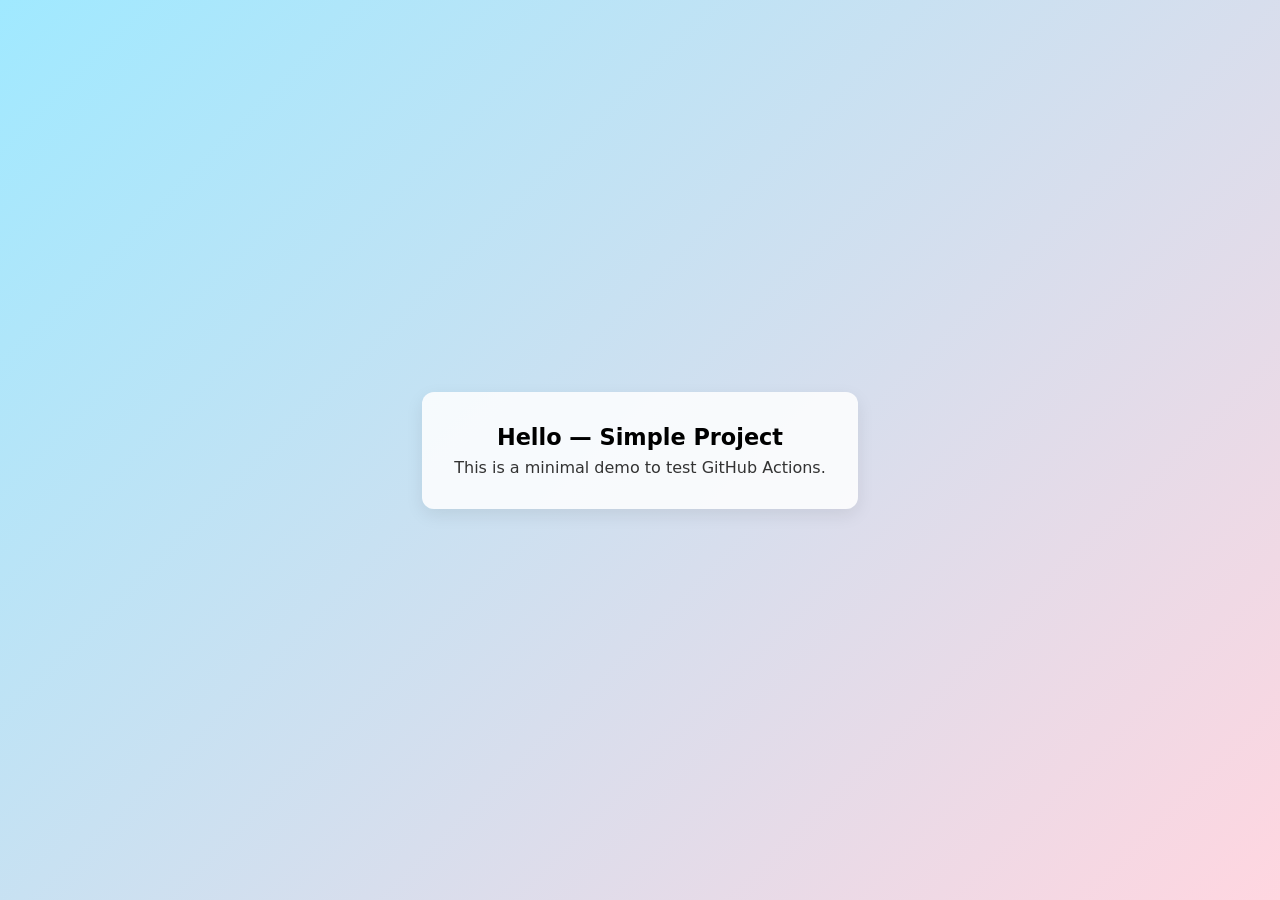
<file: index.html>
<!doctype html>
<html lang="en">
  <head>
    <meta charset="utf-8" />
    <meta name="viewport" content="width=device-width,initial-scale=1" />
    <title>Simple Project</title>
    <style>
      body { margin: 0; font-family: system-ui, -apple-system, Roboto, "Segoe UI", sans-serif; display:flex; align-items:center; justify-content:center; height:100vh; background: linear-gradient(135deg,#a0e9ff,#ffd6e0); }
      .card { padding: 2rem; border-radius: 12px; background: rgba(255,255,255,0.85); box-shadow: 0 6px 18px rgba(0,0,0,0.08); text-align:center; }
      h1 { margin: 0 0 0.5rem 0; font-size: 1.4rem; }
      p { margin: 0; color: #333; }
    </style>
  </head>
  <body>
    <div class="card">
      <h1>Hello — Simple Project</h1>
      <p>This is a minimal demo to test GitHub Actions.</p>
    </div>
  </body>
</html>
</file>
